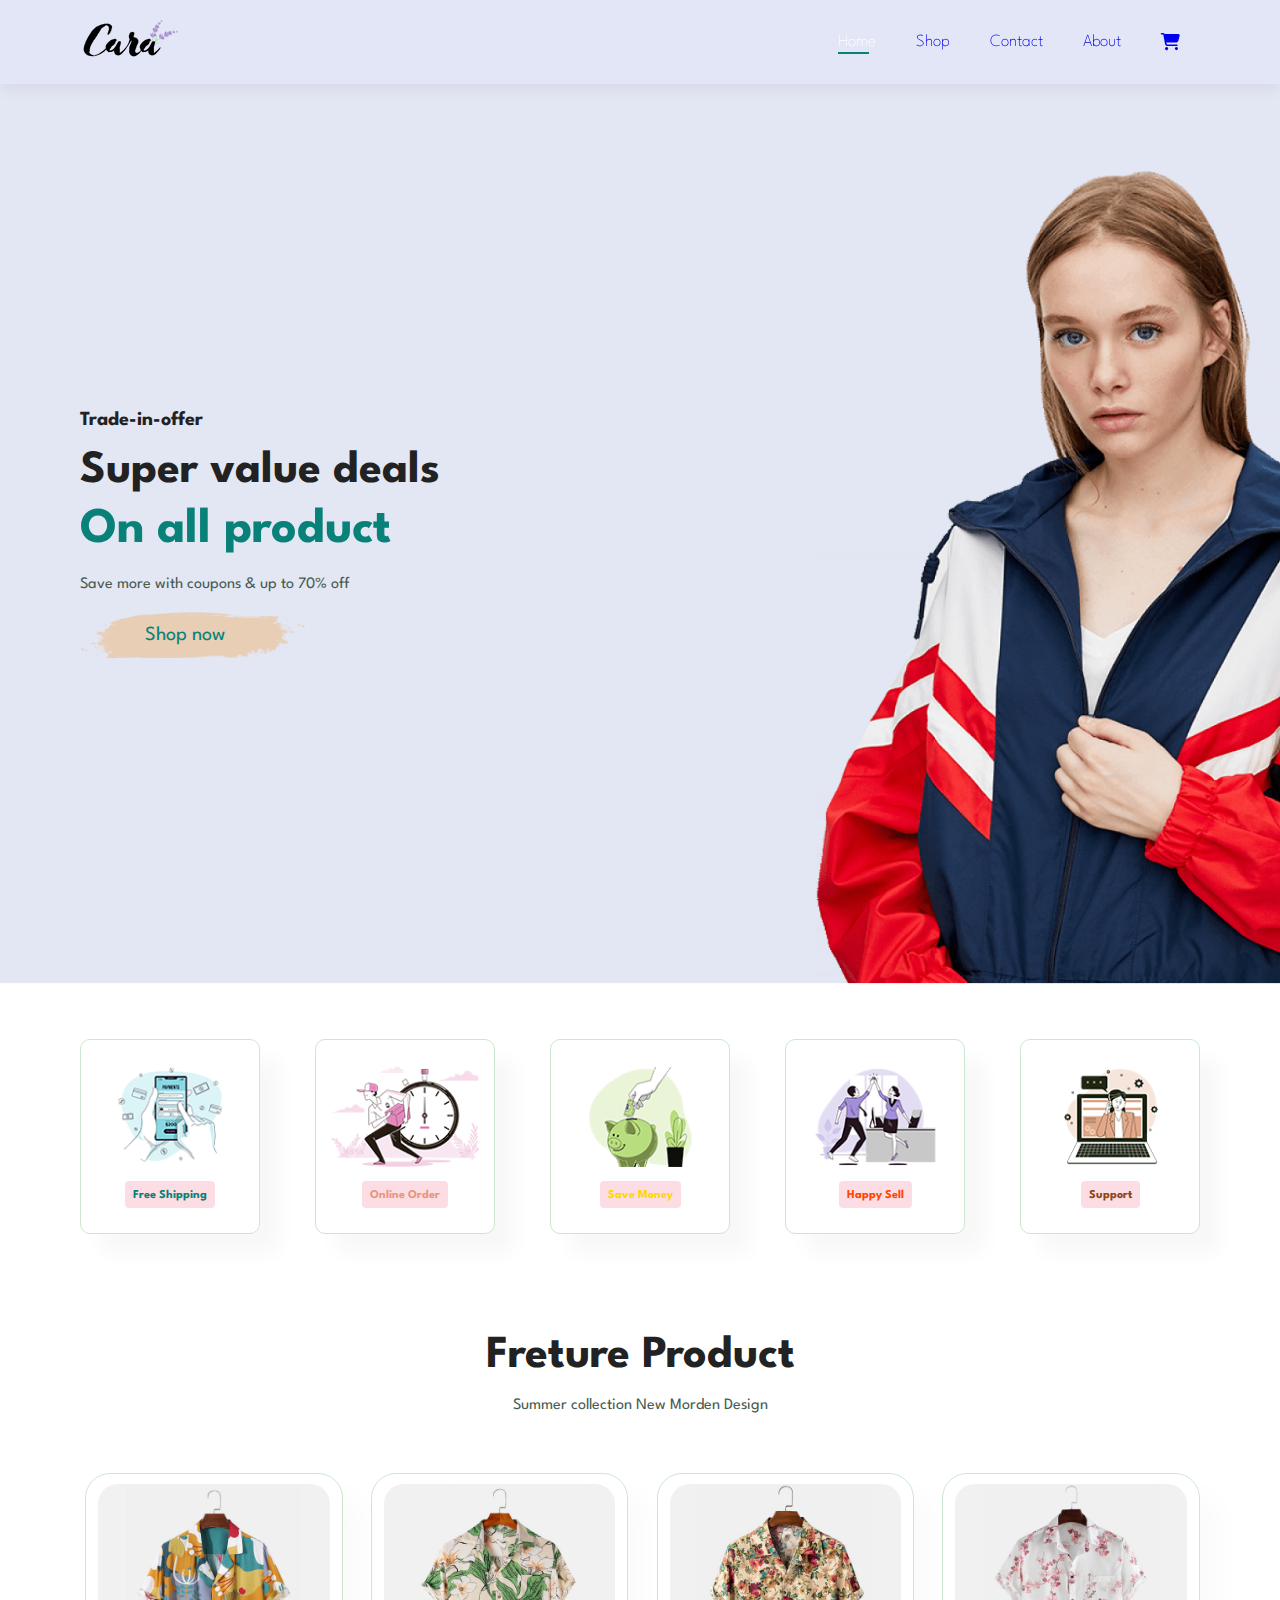
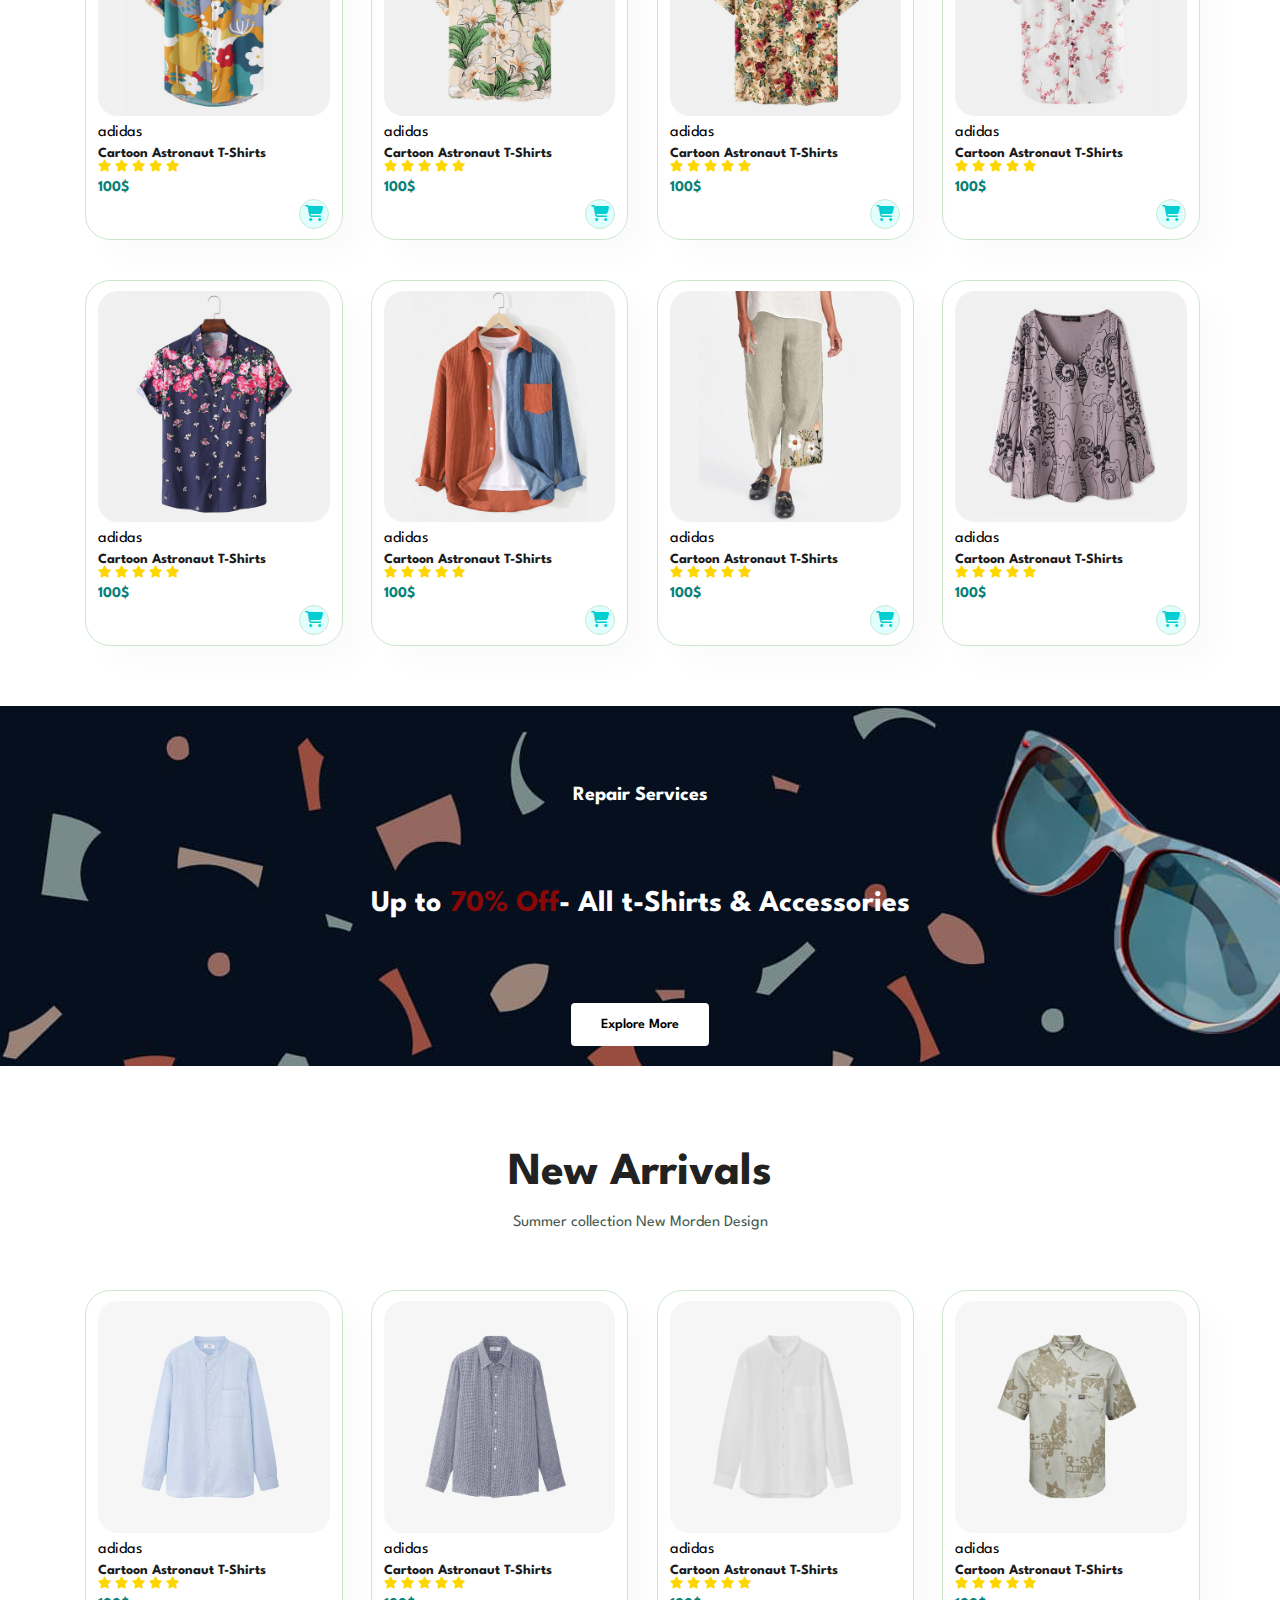
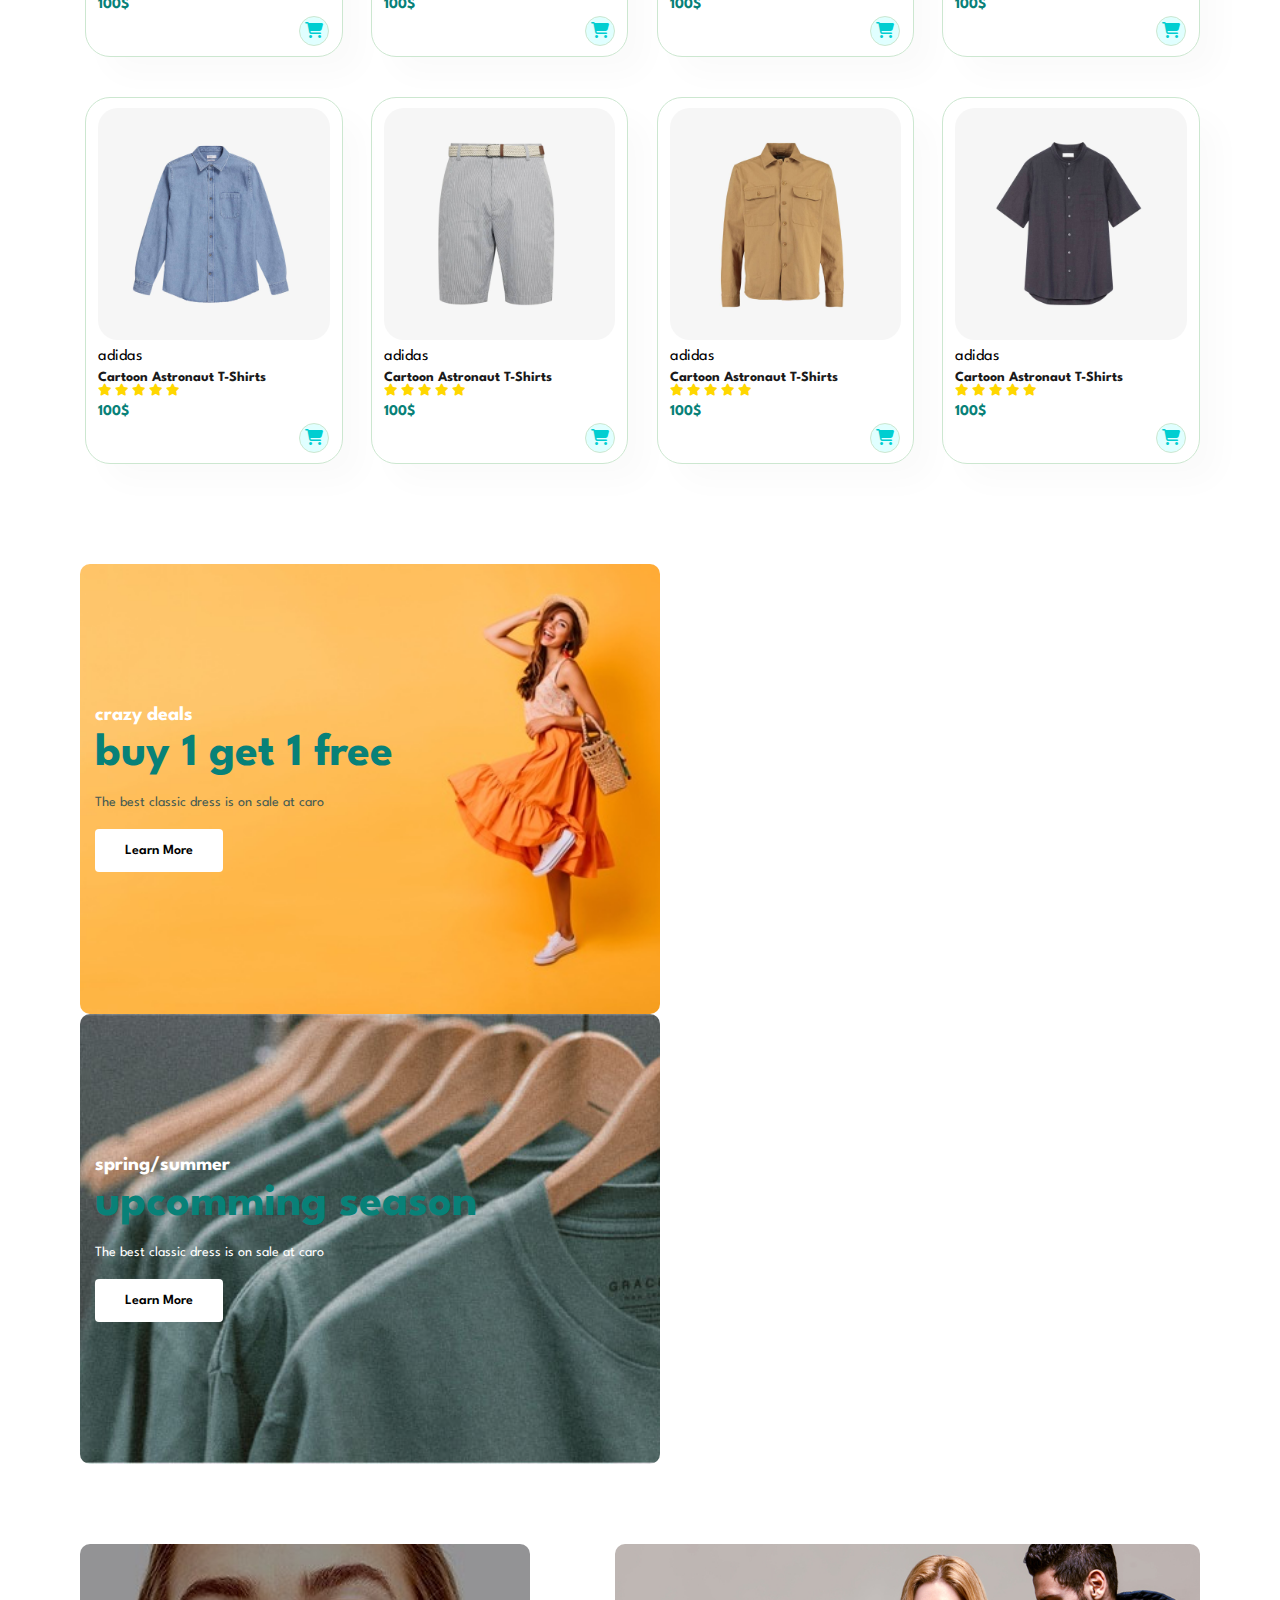
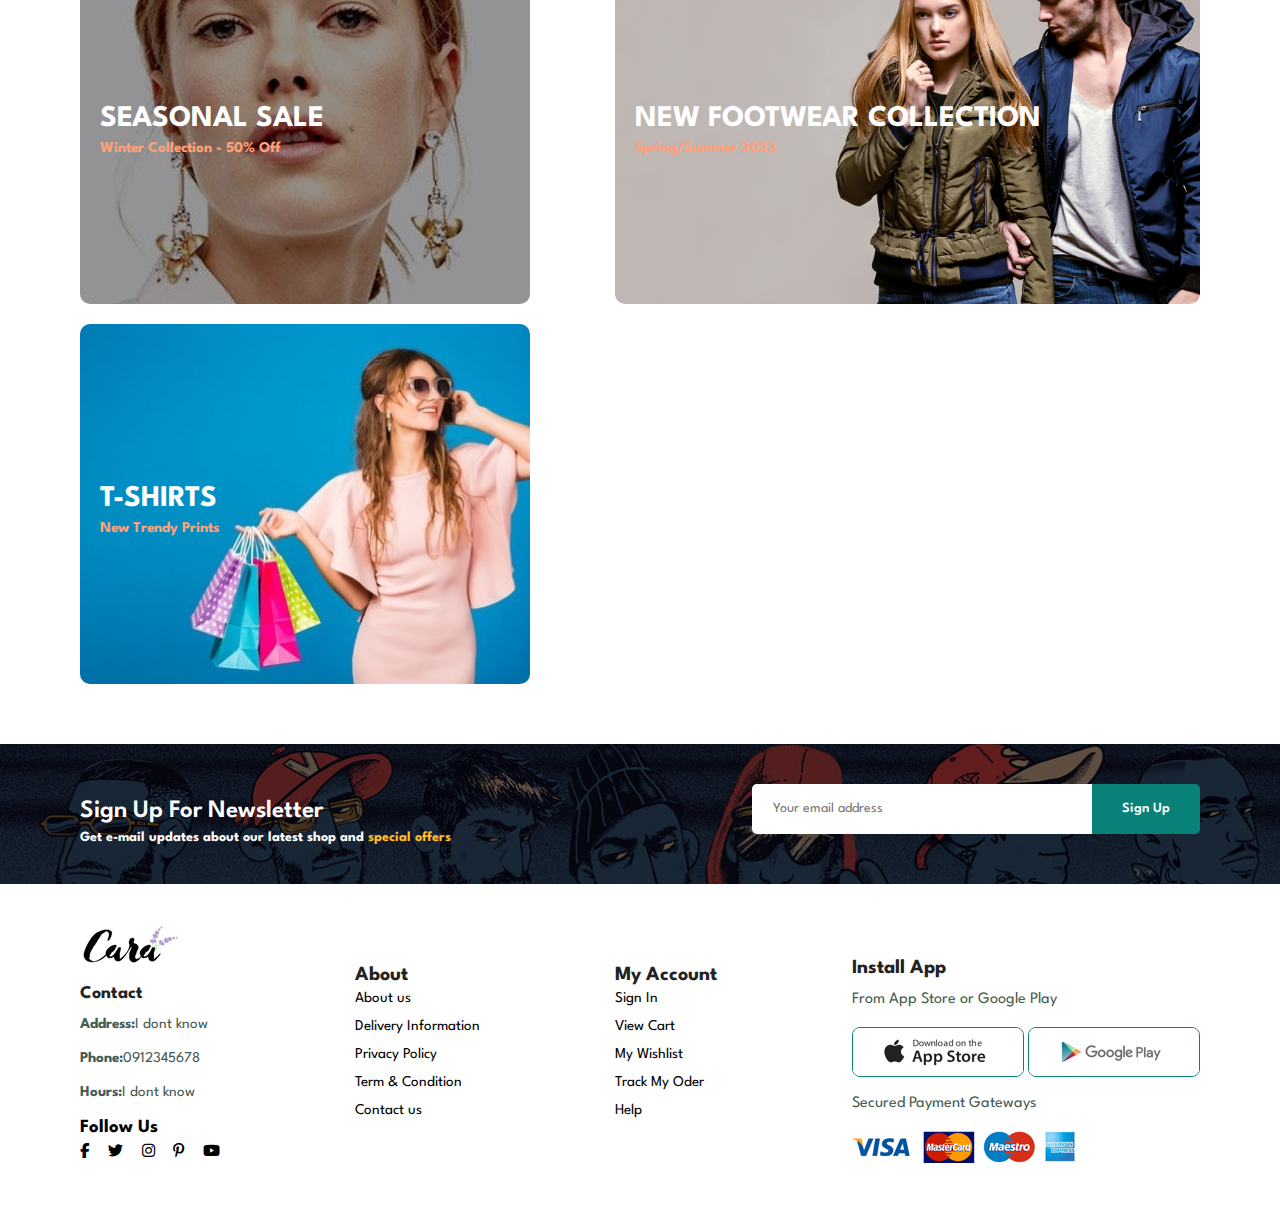
<file: index.html>
<!DOCTYPE html>
<html lang="en">
<head>
	<meta charset="utf-8">
	<meta http-equiv="X-UA-Compatible" content="IE=edge">
	<meta name="viewport" content="width=device-width, initial-scale=1.0">
	<title>Shop By Nguyen</title>
	<link rel="stylesheet" href="https://cdnjs.cloudflare.com/ajax/libs/font-awesome/6.3.0/css/all.min.css"/>
	<link rel="stylesheet" href="style.css">
</head>
<body>
<!-- 	mục lục ở trên (logo, home, shop, contact,....) -->
	<section id ="header">
			<!-- add logo -->
		<a href="#"><img src="img/logo.png" class = "logo"></a>

		<!-- add navbar-->
		<div>
			<ul id = "navbar">
				
				<li><a class="active" href="index.html">Home</a></li>
				<li><a href="shop.html">Shop</a></li>
				<li><a href="contact.html">Contact</a></li>
				<li><a href="about.html">About</a></li>
				<li><a href="cart.html"><i class="fa-solid fa-cart-shopping"></i></a></li>


			</ul>
		</div>
	</section>

<!-- phần giới thiệu -->
	<section id="hero">
		<h4>Trade-in-offer</h4>
		<h2>Super value deals</h2>
		<h1>On all product</h1>
		<p>Save more with coupons & up to 70% off</p>
		<button>Shop now</button>
	</section>

<!-- phần feature -->
	<section id="feature" class="section-p1">
		<!-- freeship -->
		<div class="fe-box">
			<img src="img/features/f1.png">
			<h6>Free Shipping</h6>
		</div>
<!-- 		online order -->
		<div class="fe-box">
			<img src="img/features/f2.png">
			<h6>Online Order</h6>
		</div>
<!-- 		save money -->
		<div class="fe-box">
			<img src="img/features/f3.png">
			<h6>Save Money</h6>
		</div>
<!-- 		sell -->
		<div class="fe-box">
			<img src="img/features/f5.png">
			<h6>Happy Sell</h6>
		</div>
<!-- 		support -->
		<div class="fe-box">
			<img src="img/features/f6.png">
			<h6>Support</h6>
		</div>

	</section>

<!-- phần sản phẩm -->
	<section id="product1" class="section-p1">
		<h2>Freture Product</h2>
		<p>Summer collection New Morden Design</p>
<!-- 		phần chứa tất cả sản phẩm -->
		<div class="pro-container">
<!-- 			phần chứa sản phẩm -->
			<div class="pro">
<!-- 				hình ảnh -->
				<img src="img\products/f1.jpg">
<!-- 				mô tả sản phẩm -->
				<div class="des">
<!-- 					tên thương hiệu -->
					<span>adidas</span>
<!-- 					tên sản phẩm -->
					<h5>Cartoon Astronaut T-Shirts</h5>
<!-- 					số sao đánh giá -->
					<div class="star">
						<i class="fas fa-star"></i>
						<i class="fas fa-star"></i>
						<i class="fas fa-star"></i>
						<i class="fas fa-star"></i>
						<i class="fas fa-star"></i>
					</div>
<!-- 					giá -->
					<h4 class="price">100$</h4>
<!-- 					giỏ hàng -->	
				</div>
				<a id="buttonCart" href="#"><i id="cart" class="fa-solid fa-cart-shopping"></i></a>
			</div>
<!-- product 2 -->
			<div class="pro">
<!-- 				hình ảnh -->
				<img src="img\products/f2.jpg">
<!-- 				mô tả sản phẩm -->
				<div class="des">
<!-- 					tên thương hiệu -->
					<span>adidas</span>
<!-- 					tên sản phẩm -->
					<h5>Cartoon Astronaut T-Shirts</h5>
<!-- 					số sao đánh giá -->
					<div class="star">
						<i class="fas fa-star"></i>
						<i class="fas fa-star"></i>
						<i class="fas fa-star"></i>
						<i class="fas fa-star"></i>
						<i class="fas fa-star"></i>
					</div>
<!-- 					giá -->
					<h4 class="price">100$</h4>
<!-- 					giỏ hàng -->	
				</div>
				<a href="#"><i id="cart" class="fa-solid fa-cart-shopping"></i></a>
			</div>

<!-- product 3 -->
			<div class="pro">
<!-- 				hình ảnh -->
				<img src="img\products/f3.jpg">
<!-- 				mô tả sản phẩm -->
				<div class="des">
<!-- 					tên thương hiệu -->
					<span>adidas</span>
<!-- 					tên sản phẩm -->
					<h5>Cartoon Astronaut T-Shirts</h5>
<!-- 					số sao đánh giá -->
					<div class="star">
						<i class="fas fa-star"></i>
						<i class="fas fa-star"></i>
						<i class="fas fa-star"></i>
						<i class="fas fa-star"></i>
						<i class="fas fa-star"></i>
					</div>
<!-- 					giá -->
					<h4 class="price">100$</h4>
<!-- 					giỏ hàng -->	
				</div>
				<a href="#"><i id="cart" class="fa-solid fa-cart-shopping"></i></a>
			</div>

<!-- product 4 -->
			<div class="pro">
<!-- 				hình ảnh -->
				<img src="img\products/f4.jpg">
<!-- 				mô tả sản phẩm -->
				<div class="des">
<!-- 					tên thương hiệu -->
					<span>adidas</span>
<!-- 					tên sản phẩm -->
					<h5>Cartoon Astronaut T-Shirts</h5>
<!-- 					số sao đánh giá -->
					<div class="star">
						<i class="fas fa-star"></i>
						<i class="fas fa-star"></i>
						<i class="fas fa-star"></i>
						<i class="fas fa-star"></i>
						<i class="fas fa-star"></i>
					</div>
<!-- 					giá -->
					<h4 class="price">100$</h4>
<!-- 					giỏ hàng -->	
				</div>
				<a href="#"><i id="cart" class="fa-solid fa-cart-shopping"></i></a>
			</div>

<!-- product 5 -->
			<div class="pro">
<!-- 				hình ảnh -->
				<img src="img\products/f5.jpg">
<!-- 				mô tả sản phẩm -->
				<div class="des">
<!-- 					tên thương hiệu -->
					<span>adidas</span>
<!-- 					tên sản phẩm -->
					<h5>Cartoon Astronaut T-Shirts</h5>
<!-- 					số sao đánh giá -->
					<div class="star">
						<i class="fas fa-star"></i>
						<i class="fas fa-star"></i>
						<i class="fas fa-star"></i>
						<i class="fas fa-star"></i>
						<i class="fas fa-star"></i>
					</div>
<!-- 					giá -->
					<h4 class="price">100$</h4>
<!-- 					giỏ hàng -->	
				</div>
				<a href="#"><i id="cart" class="fa-solid fa-cart-shopping"></i></a>
			</div>

<!-- product 6 -->
			<div class="pro">
<!-- 				hình ảnh -->
				<img src="img\products/f6.jpg">
<!-- 				mô tả sản phẩm -->
				<div class="des">
<!-- 					tên thương hiệu -->
					<span>adidas</span>
<!-- 					tên sản phẩm -->
					<h5>Cartoon Astronaut T-Shirts</h5>
<!-- 					số sao đánh giá -->
					<div class="star">
						<i class="fas fa-star"></i>
						<i class="fas fa-star"></i>
						<i class="fas fa-star"></i>
						<i class="fas fa-star"></i>
						<i class="fas fa-star"></i>
					</div>
<!-- 					giá -->
					<h4 class="price">100$</h4>
<!-- 					giỏ hàng -->	
				</div>
				<a href="#"><i id="cart" class="fa-solid fa-cart-shopping"></i></a>
			</div>

<!-- product 7 -->
			<div class="pro">
<!-- 				hình ảnh -->
				<img src="img\products/f7.jpg">
<!-- 				mô tả sản phẩm -->
				<div class="des">
<!-- 					tên thương hiệu -->
					<span>adidas</span>
<!-- 					tên sản phẩm -->
					<h5>Cartoon Astronaut T-Shirts</h5>
<!-- 					số sao đánh giá -->
					<div class="star">
						<i class="fas fa-star"></i>
						<i class="fas fa-star"></i>
						<i class="fas fa-star"></i>
						<i class="fas fa-star"></i>
						<i class="fas fa-star"></i>
					</div>
<!-- 					giá -->
					<h4 class="price">100$</h4>
<!-- 					giỏ hàng -->	
				</div>
				<a href="#"><i id="cart" class="fa-solid fa-cart-shopping"></i></a>
			</div>

<!-- product 8 -->
			<div class="pro">
<!-- 				hình ảnh -->
				<img src="img\products/f8.jpg">
<!-- 				mô tả sản phẩm -->
				<div class="des">
<!-- 					tên thương hiệu -->
					<span>adidas</span>
<!-- 					tên sản phẩm -->
					<h5>Cartoon Astronaut T-Shirts</h5>
<!-- 					số sao đánh giá -->
					<div class="star">
						<i class="fas fa-star"></i>
						<i class="fas fa-star"></i>
						<i class="fas fa-star"></i>
						<i class="fas fa-star"></i>
						<i class="fas fa-star"></i>
					</div>
<!-- 					giá -->
					<h4 class="price">100$</h4>
<!-- 					giỏ hàng -->	
				</div>
				<a href="#"><i id="cart" class="fa-solid fa-cart-shopping"></i></a>
			</div>
		</div>

	</section>

<!-- phần banner -->
	<section id="banner" class="section-m1">
		<h4>Repair Services</h4>
		<h2>Up to <span>70% Off</span>- All t-Shirts & Accessories</h2>
		<button class="nomal">Explore More</button>
	</section>
<!-- phần sản phẩm 2 -->
<section id="product1" class="section-p1">
		<h2>New Arrivals</h2>
		<p>Summer collection New Morden Design</p>
<!-- 		phần chứa tất cả sản phẩm -->
		<div class="pro-container">
<!-- 			phần chứa sản phẩm -->
			<div class="pro">
<!-- 				hình ảnh -->
				<img src="img\products/n1.jpg">
<!-- 				mô tả sản phẩm -->
				<div class="des">
<!-- 					tên thương hiệu -->
					<span>adidas</span>
<!-- 					tên sản phẩm -->
					<h5>Cartoon Astronaut T-Shirts</h5>
<!-- 					số sao đánh giá -->
					<div class="star">
						<i class="fas fa-star"></i>
						<i class="fas fa-star"></i>
						<i class="fas fa-star"></i>
						<i class="fas fa-star"></i>
						<i class="fas fa-star"></i>
					</div>
<!-- 					giá -->
					<h4 class="price">100$</h4>
<!-- 					giỏ hàng -->	
				</div>
				<a id="buttonCart" href="#"><i id="cart" class="fa-solid fa-cart-shopping"></i></a>
			</div>
<!-- product 2 -->
			<div class="pro">
<!-- 				hình ảnh -->
				<img src="img\products/n2.jpg">
<!-- 				mô tả sản phẩm -->
				<div class="des">
<!-- 					tên thương hiệu -->
					<span>adidas</span>
<!-- 					tên sản phẩm -->
					<h5>Cartoon Astronaut T-Shirts</h5>
<!-- 					số sao đánh giá -->
					<div class="star">
						<i class="fas fa-star"></i>
						<i class="fas fa-star"></i>
						<i class="fas fa-star"></i>
						<i class="fas fa-star"></i>
						<i class="fas fa-star"></i>
					</div>
<!-- 					giá -->
					<h4 class="price">100$</h4>
<!-- 					giỏ hàng -->	
				</div>
				<a href="#"><i id="cart" class="fa-solid fa-cart-shopping"></i></a>
			</div>

<!-- product 3 -->
			<div class="pro">
<!-- 				hình ảnh -->
				<img src="img\products/n3.jpg">
<!-- 				mô tả sản phẩm -->
				<div class="des">
<!-- 					tên thương hiệu -->
					<span>adidas</span>
<!-- 					tên sản phẩm -->
					<h5>Cartoon Astronaut T-Shirts</h5>
<!-- 					số sao đánh giá -->
					<div class="star">
						<i class="fas fa-star"></i>
						<i class="fas fa-star"></i>
						<i class="fas fa-star"></i>
						<i class="fas fa-star"></i>
						<i class="fas fa-star"></i>
					</div>
<!-- 					giá -->
					<h4 class="price">100$</h4>
<!-- 					giỏ hàng -->	
				</div>
				<a href="#"><i id="cart" class="fa-solid fa-cart-shopping"></i></a>
			</div>

<!-- product 4 -->
			<div class="pro">
<!-- 				hình ảnh -->
				<img src="img\products/n4.jpg">
<!-- 				mô tả sản phẩm -->
				<div class="des">
<!-- 					tên thương hiệu -->
					<span>adidas</span>
<!-- 					tên sản phẩm -->
					<h5>Cartoon Astronaut T-Shirts</h5>
<!-- 					số sao đánh giá -->
					<div class="star">
						<i class="fas fa-star"></i>
						<i class="fas fa-star"></i>
						<i class="fas fa-star"></i>
						<i class="fas fa-star"></i>
						<i class="fas fa-star"></i>
					</div>
<!-- 					giá -->
					<h4 class="price">100$</h4>
<!-- 					giỏ hàng -->	
				</div>
				<a href="#"><i id="cart" class="fa-solid fa-cart-shopping"></i></a>
			</div>

<!-- product 5 -->
			<div class="pro">
<!-- 				hình ảnh -->
				<img src="img\products/n5.jpg">
<!-- 				mô tả sản phẩm -->
				<div class="des">
<!-- 					tên thương hiệu -->
					<span>adidas</span>
<!-- 					tên sản phẩm -->
					<h5>Cartoon Astronaut T-Shirts</h5>
<!-- 					số sao đánh giá -->
					<div class="star">
						<i class="fas fa-star"></i>
						<i class="fas fa-star"></i>
						<i class="fas fa-star"></i>
						<i class="fas fa-star"></i>
						<i class="fas fa-star"></i>
					</div>
<!-- 					giá -->
					<h4 class="price">100$</h4>
<!-- 					giỏ hàng -->	
				</div>
				<a href="#"><i id="cart" class="fa-solid fa-cart-shopping"></i></a>
			</div>

<!-- product 6 -->
			<div class="pro">
<!-- 				hình ảnh -->
				<img src="img\products/n6.jpg">
<!-- 				mô tả sản phẩm -->
				<div class="des">
<!-- 					tên thương hiệu -->
					<span>adidas</span>
<!-- 					tên sản phẩm -->
					<h5>Cartoon Astronaut T-Shirts</h5>
<!-- 					số sao đánh giá -->
					<div class="star">
						<i class="fas fa-star"></i>
						<i class="fas fa-star"></i>
						<i class="fas fa-star"></i>
						<i class="fas fa-star"></i>
						<i class="fas fa-star"></i>
					</div>
<!-- 					giá -->
					<h4 class="price">100$</h4>
<!-- 					giỏ hàng -->	
				</div>
				<a href="#"><i id="cart" class="fa-solid fa-cart-shopping"></i></a>
			</div>

<!-- product 7 -->
			<div class="pro">
<!-- 				hình ảnh -->
				<img src="img\products/n7.jpg">
<!-- 				mô tả sản phẩm -->
				<div class="des">
<!-- 					tên thương hiệu -->
					<span>adidas</span>
<!-- 					tên sản phẩm -->
					<h5>Cartoon Astronaut T-Shirts</h5>
<!-- 					số sao đánh giá -->
					<div class="star">
						<i class="fas fa-star"></i>
						<i class="fas fa-star"></i>
						<i class="fas fa-star"></i>
						<i class="fas fa-star"></i>
						<i class="fas fa-star"></i>
					</div>
<!-- 					giá -->
					<h4 class="price">100$</h4>
<!-- 					giỏ hàng -->	
				</div>
				<a href="#"><i id="cart" class="fa-solid fa-cart-shopping"></i></a>
			</div>

<!-- product 8 -->
			<div class="pro">
<!-- 				hình ảnh -->
				<img src="img\products/n8.jpg">
<!-- 				mô tả sản phẩm -->
				<div class="des">
<!-- 					tên thương hiệu -->
					<span>adidas</span>
<!-- 					tên sản phẩm -->
					<h5>Cartoon Astronaut T-Shirts</h5>
<!-- 					số sao đánh giá -->
					<div class="star">
						<i class="fas fa-star"></i>
						<i class="fas fa-star"></i>
						<i class="fas fa-star"></i>
						<i class="fas fa-star"></i>
						<i class="fas fa-star"></i>
					</div>
<!-- 					giá -->
					<h4 class="price">100$</h4>
<!-- 					giỏ hàng -->	
				</div>
				<a href="#"><i id="cart" class="fa-solid fa-cart-shopping"></i></a>
			</div>
		</div>

	</section>

<!-- phần banner box -->
	<section id="sm-banner" class="section-p1">
		<div class="banner-box">
			<h4>crazy deals</h4>
<!-- 			<img src="img\banner\b17.jpg"> -->
			<h2>buy 1 get 1 free</h2>
			<p>The best classic dress is on sale at caro</p>
			<button class="nomal">Learn More</button>
		</div>
		<div class="banner-box_1">
			<h4>spring/summer</h4>
			<h2>upcomming season</h2>
			<p>The best classic dress is on sale at caro</p>
			<button class="nomal">Learn More</button>
		</div>
	</section>

<!-- phần banner text -->
	<section id="sm-banner-text" class="section-p1">
		<div class="banner-text">
			<h2>SEASONAL SALE</h2>
			<h4>Winter Collection - 50% Off</h4>
		</div>

		<div class="banner-text-1">
			<h2>NEW FOOTWEAR COLLECTION</h2>
			<h4>Spring/Summer 2023</h4>
		</div>

		<div class="banner-text-2">
			<h2>T-SHIRTS</h2>
			<h4>New Trendy Prints</h4>
		</div>
	</section>

<!-- phần Newsletter Section -->
	<section id="newsletter" class="section-p1">
<!-- 		hiển thị text -->
		<div class="newstext">
			<h2>Sign Up For Newsletter</h2>
			<h4>Get e-mail updates about our latest shop and <span>special offers</span></h4>
		</div>
<!-- 		form điền email -->
		<div class="form">
			<input type="text" placeholder="Your email address">
			<button class="nomal">Sign Up</button>
			</input>
		</div>
	</section>

<!-- phần footer section -->
	<footer class="section-p1">
		<div class="col">
<div class="contact">
			<img src="img/logo.png">

<!-- 			phần 'contact'
 -->		<h4>Contact</h4>
<!-- 			in đậm chữ trong 'strong' -->
			<p><strong>Address:</strong>I dont know</p>
			<p><strong>Phone:</strong>0912345678</p>
			<p><strong>Hours:</strong>I dont know</p>
			<div class="follow">
				<h3>Follow Us</h3>
<!-- 				các icon mạng xã hội -->
				<div class="icon">
					<a href="#"><i class="fab fa-facebook-f"></i></a>
					<a href="#"><i class="fab fa-twitter"></i></a>
					<a href="#"><i class="fab fa-instagram"></i></a>
					<a href="#"><i class="fab fa-pinterest-p"></i></a>
					<a href="#"><i class="fab fa-youtube"></i></a>
				</div>
			</div>
</div>
<!-- 				phần 'about' -->
<div class="about">
			<h4>About</h4>
			<a href="#">About us</a>
			<a href="#">Delivery Information</a>
			<a href="#">Privacy Policy</a>
			<a href="#">Term & Condition</a>
			<a href="#">Contact us</a	>
</div>
<!-- phần 'my account' -->
<div class="myAccout">
			<h4>My Account</h4>
			<a href="#">Sign In</a>
			<a href="#">View Cart</a>
			<a href="#">My Wishlist</a>
			<a href="#">Track My Oder</a>
			<a href="#">Help</a>
</div>
<!-- phần Install app -->
<div class="installApp">
	
			<h4>Install App</h4>
			<p>From App Store or Google Play</p>
			<div class="install">
				<img src="img/pay/app.jpg">
				<img src="img/pay/play.jpg">
			</div>
			<p>Secured Payment Gateways</p>
			<div class="pay">
				<img src="img/pay/pay.png">
			</div>

</div>
		</div>
	</footer>
	<script src="script.js"></script>
</body>
</html>
</file>
<file: style.css>
@import url("https://fonts.googleapis.com/css2?family=Spartan:wght@100;200;300;400;500;600;700;800;900&display=swap");
* {
  margin: 0;
  padding: 0;
  box-sizing: border-box;
  font-family: "Spartan", sans-serif;
}

html {
  scroll-behavior: smooth;
}

/* Global Styles */

h1 {
  font-size: 50px;
  line-height: 64px;
  color: #222;
}

h2 {
  font-size: 46px;
  line-height: 54px;
  color: #222;
}

h4 {
  font-size: 20px;
  color: #222;
}

h6 {
  font-weight: 700;
  font-size: 12px;
}

p {
  font-size: 16px;
  color: #465b52;
  margin: 15px 0 20px 0;
}

.section-p1 {
  padding: 40px 80px;
}

.section-m1 {
  margin: 40px 0;
}

/*làm khung button mặc định*/
button.nomal{
  font-size: 14px;
  font-weight: 600;
  padding:15px 30px;
  color: #000;
  background-color: #fff;
  border-radius: 4px;
  cursor: pointer;
  border:none;
  outline: none;
  transition: 0.2s;
}


body {
  width: 100%;
}

/*Start header*/
#header{
  display: flex;
  align-items: center;
  justify-content: space-between;

  padding: 20px 80px;
  background:#e3e6f6;
  box-shadow: 0 5px 15px rgba(0,0,0,0.06);
  z-index: 999;
  /*ghim header */
  position: sticky;
  top: 0;
  left: 0;
}

#navbar{
  display: flex;
  align-items: center;
  justify-content: space-between;
}
#navbar li{
  list-style: none;
  padding: 0 20px; /*cách các cột ra*/
  position: relative; /*active:after; */
}
#navbar li a{
  text-decoration: none;
  font-size: 17px;
  font-weight: 150; /* độ đậm của chữ*/
  color: #black; /*màu khi click vào chữ*/
  transition: 0.3s ease;
}
#navbar li a:hover,  /*chuyển màu khi rê chuột vào chữ*/
#navbar li a.active{ /*chuyển màu chữ khi đang ở trang có class là 'active'*/
  color:#ffff; 
}
#navbar li a.active::after,
#navbar li a:hover::after{ /*rê chuột vào vị trí thì có hiệu ứng*/
  content: "";
  width: 40%;
  height: 2.5px;
  background: #088178;
  position: absolute;
  bottom: -4px;
  left: 20px;
}

/*home page*/
#hero{
  background-image: url("img/hero4.png");/* chèn banner vào trang chính*/
  /*điều chỉnh vị trí và kích thước ảnh*/
  height: 100vh;
  width: 100%;
  background-size: cover;
/*  background-position: top 25% right 100;*/
  
  /*điều chỉnh vị trí các đoạn text*/
  padding: 0 80px; /*cách lề trái*/
  display: flex;
  flex-direction: column; /*sắp xếp các bố cục theo cột*/
  align-items: flex-start;
  justify-content: center;


}
/*chỉnh sửa các headling trong 'hero'*/
#hero h4{
  padding-bottom: 15px; /*cách đều trên và dưới*/
}
#hero h1{
  color: #088178; /*thay đổi màu chữ*/
}
#hero button{
  background-image: url("img/button.png");
  border: 0; /*độ viền của khung button*/
  font-size: 20px;
  background-color: transparent;
  padding: 14px 80px 14px 65px; /*top right bottom left*/
  background-size: cover;
  background-repeat: no-repeat;
  cursor: pointer; /*chuyển thành pointer khi rê chuột đến vị tri đó*/
  color:#088178;
/*  background-position: center;*/
}
#hero button:hover{
  color:#ffff;
}


/*chỉnh sửa phần features*/
#feature{
  display: flex;
  align-items: center;
  justify-content: space-between;
  flex-wrap: wrap;
}
#feature .fe-box{
  width: 180px;
  text-align: center;
  padding: 25px 15px;
/*  tạo box*/
  box-shadow: 20px 20px 20px rgba(0,0,0,0.03);
  border: 1px solid #cce7d0; /*khung ngoài*/
  border-radius: 10px; /*độ bo góc*/
  margin: 15px 0;
}
#feature .fe-box:hover{
  box-shadow: 10px 10px 54px rgba(70,62,221,0.1);
}
#feature .fe-box img{
  width: 100%;
  margin-bottom: 10px; /*khoảng cách dưới của hình*/
}
#feature .fe-box h6{
  display: inline-block;
  padding: 9px 8px 6px 8px;
  line-height: 1;
  border-radius: 4px;
  color: #088178;
  background-color: #fddde4;
}

/*chỉnh sửa phần tử từ phần tử trong id 'feature' class 'fe-box'*/
#feature .fe-box:nth-child(2) h6{
  color:#E9967A;
}
#feature .fe-box:nth-child(3) h6{
  color:#FFD700;
}
#feature .fe-box:nth-child(4) h6{
  color:#FF4500;
}
#feature .fe-box:nth-child(5) h6{
  color:#8B4513;
}
/*
/*phần sản phẩm*/
#product1 {
  /*phần chữ*/
  text-align: center; /*canh giữa chữ*/
  position: relative;
    float: left;
}
  /*phần khung sản phẩm: trong id 'product1' class 'pro'*/ 
#product1 .pro{
  box-shadow: 20px 20px 30px rgba(0,0,0,0.02);
  width: 23%;
  min-width: 200px;
  padding: 10px 12px ;
  border:1px solid #cce7d0;
  border-radius: 25px;
  cursor: pointer;
/*  margin: 15px 10px;*/
  margin-top: 20px;
  margin-bottom: 20px;
  margin-left: 5px;
/*  margin-right: 10px;*/
/*  position: relative;*/
}
#product1 .pro:hover{
  box-shadow: 10px 10px 54px rgba(70,62,221,0.1);
}
#product1 .pro img{
  width: 100%; /*chèn hình ảnh vừa với khung */
  border-radius: 20px;

}
/*các items bắt đầu từ trái sang*/
#product1 .pro .des{
  text-align: start;
  padding: 5px 0;
}
/*chỉnh sửa phần tên sản phẩm*/
#product1 .pro h5{
  padding-top: 7px;
  color: #1a1a1a;
  font-size: 14px;
}
/*chỉnh sửa phần các ngôi sao*/
#product1 .pro .des .star{
  font-size: 12px;
  color: #FFD700; /*màu vàng*/
}
/*chỉnh sửa phần giá*/
#product1 .pro .des h4{
  padding-top: 7px;
  font-size: 15px;
  color: #088178;
  font-weight: 700;
}

#product1 .pro-container{
  display: flex;
  justify-content: space-between;
  padding-top: 20px;
  flex-wrap: wrap;
}

#product1 .pro #cart{
  margin-left: 200px;
  width: 30px;
  height: 30px;
  padding: 5px;
  border-radius: 50px;
  background-color: #E0FFFF;
  color: #00CED1;
  border: 1px solid #cce7d0;
}
#product1 .pro #cart:hover{
    box-shadow: 10px 10px 54px rgba(70,62,221,0.02);
}

/*phần banner*/
#banner{
  width: 100%;
  height: 40vh;
  display: flex;
  flex-direction: column;
  text-align: center;
  justify-content: space-between;
  align-items: center;
  background-image: url("img/banner/b2.jpg");
  background-size:cover;
  background-position: center;
}
#banner h4{
  margin-top: 80px;
  font-size: 20px;
  color: #ffff;
}
#banner h2{
  color: #ffff;
  font-size: 30px;
  padding: 20px 0;
}
#banner h2 span{
  color: #880808;
}
#banner button{
  margin-bottom: 20px;
}
#banner button:hover{
  background-color: #088178;
  color: #ffff;
}

/*phần banner box*/
#sm-banner{
  display: flex;
  justify-content: space-between;
  flex-wrap: wrap;

}

#sm-banner .banner-box{
  border-radius: 10px;
  min-width: 580px;
  height: 50vh;
  display: flex;
  flex-direction: column;
  text-align: flex-left;
  justify-content: center;
  align-items: flex-start;
  background-image: url("img/banner/b17.jpg");
  background-size:cover;
  background-position: center;
  padding: 15px;
  cursor: pointer;
}
#sm-banner .banner-box h4{
  color: #fff;
}
#sm-banner .banner-box h2{
  color: #088178;
  margin-top: 3px;
}
#sm-banner .banner-box p{
  margin-top: -0,5px;
  font-size: 14px;
}
#sm-banner .banner-box:hover button{
  background-color: #088178;
  color: #ffff;

}
#sm-banner .banner-box_1{
  border-radius: 10px;
  min-width: 580px;
  height: 50vh;
  display: flex;
  flex-direction: column;
  text-align: flex-left;
  justify-content: center;
  align-items: flex-start;
  background-image: url("img/banner/b10.jpg");
  background-size:cover;
  background-position: center;
  padding: 15px;
  cursor: pointer;
}
#sm-banner .banner-box_1 h4{
  color: #fff;
}
#sm-banner .banner-box_1 h2{
  color: #088178;
  margin-top: 3px;
}
#sm-banner .banner-box_1 p{
  margin-top: -0,5px;
  font-size: 14px;
  color: #fff;
}
#sm-banner .banner-box_1:hover button{
  background-color: #088178;
  color: #ffff;

}

/*phần banner text*/
#sm-banner-text{
  display: flex;
  justify-content: space-between;
  flex-wrap: wrap;
}
/*banner text 1*/
#sm-banner-text .banner-text{
  border-radius: 10px;
  min-width: 30%;
  height: 40vh;
  width: 50vh;
  display: flex;
  flex-direction: column;
  text-align: flex-left;
  justify-content: center;
  align-items: flex-start;
  background-image: url("img/banner/b7.jpg");
  background-size:cover;
  background-position: center;
  padding: 20px;
  margin-bottom: 20px;
  cursor: pointer;
}
#sm-banner-text .banner-text h2{
  color: #ffff;
  font-size: 30px;
}
#sm-banner-text .banner-text h4{
  color: #FFA07A;
  font-size: 15px;
  margin-top: -5px;
}
/*banner text 2*/
#sm-banner-text .banner-text-1{
  border-radius: 10px;
  min-width: 30%;
  height: 40vh;
  width: 65vh;
  display: flex;
  flex-direction: column;
  text-align: flex-left;
  justify-content: center;
  align-items: flex-start;
  background-image: url("img/banner/b4.jpg");
  background-size:cover;
  background-position: center;
  padding: 20px;
  margin-bottom: 20px;
  cursor: pointer;
}
#sm-banner-text .banner-text-1 h2{
  color: #ffff;
  font-size: 30px;
}
#sm-banner-text .banner-text-1 h4{
  color: #FFA07A;
  font-size: 15px;
  margin-top: -5px;
}

/*banner text 3*/
#sm-banner-text .banner-text-2{
  border-radius: 10px;
  min-width: 30%;
  height: 40vh;
  width: 50vh;
  display: flex;
  flex-direction: column;
  text-align: flex-left;
  justify-content: center;
  align-items: flex-start;
  background-image: url("img/banner/b18.jpg");
  background-size:cover;
  background-position: center;
  padding: 20px;
  margin-bottom: 20px;
  cursor: pointer;
}
#sm-banner-text .banner-text-2 h2{
  color: #ffff;
  font-size: 30px;
}
#sm-banner-text .banner-text-2 h4{
  color: #FFA07A;
  font-size: 15px;
  margin-top: -5px;
}

/*phần newsletter*/

#newsletter{
  display: flex;
  background-image: url("img/banner/b1.jpg");
  justify-content: space-between;
  flex-wrap: wrap;
  background-repeat: no-repeat;
  background-position: 20% 30%;
  background-size: cover;

}

#newsletter .newstext h4{
  color: #ffff;
  font-size: 14px;
  font-weight: 700;
  margin-top: -7px;
}

#newsletter .newstext h2{
  color: #ffff;
  font-weight: 600;
  font-size: 25px;
}
#newsletter .newstext h4 span{
  color: #ffbd27;
}
/*khung 'your email address' và 'sign nằm trên một hàng'*/

#newsletter .form{
  display: flex;
  width: 40%;
}
#newsletter input{
  height: 3.125rem;
  padding: 0 1.25rem;
  font-size: 14px;
  width: 100%;
  border:1px solid transparent;
  outline: none;
  border-bottom-left-radius: 5px;
  border-top-left-radius: 5px;
}

#newsletter button{
  border-radius: 0px;
  border-bottom-right-radius: 5px;
  border-top-right-radius: 5px;
  background-color: #088178;
  color: #ffff;
  white-space: nowrap;
  height: 3.125rem;
}

/*phần footer*/
footer .col{
  display: flex;
  justify-content: space-between;
  align-items: center;
}
footer .col h4{
  font-size: 20px;
}
footer .col a{
  display: flex;
  justify-content: space-between;
  padding: 7px 0;
  font-size: 15px;
  text-decoration: none; /*xóa underline chữ*/
  color: #000;
}
footer .col .follow .icon{
  cursor: pointer;
  display: flex;
  justify-content: space-between;
  flex-wrap: wrap;
/*  padding-right: 100px;*/
}
footer .col .install, .pay{
  cursor: pointer;
}
footer .col .install img{
  border: 1px solid #088178;
  border-radius: 8px;
}
footer .col .contact{
  padding-top: -10px;
}
footer .col .contact h4{
  font-size: 18px;
}

footer .col .contact p{
  font-size: 15px;
}
footer .col .contact img{
  padding-bottom: 15px;
}

footer .col .installApp{
  padding-top: 35px;
}
</file>
